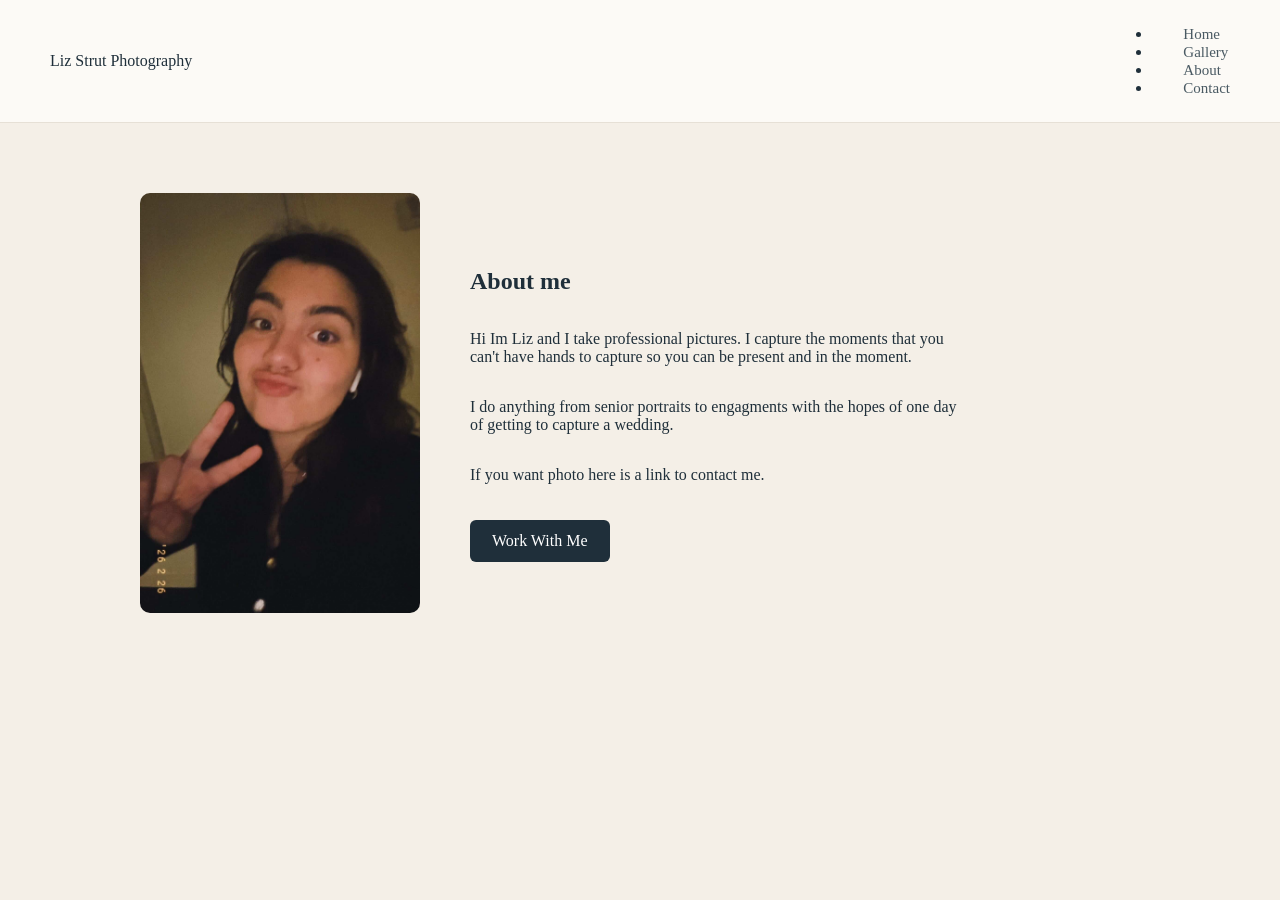
<file: about.html>
<!DOCTYPE html>
<html lang="en">
    <head>
        <meta charset="UTF-8" />
        <meta name="viewport" content="width=device-width, inital-scale=1.0" />
        <title> About | Liz Strut </title>
       <link rel="stylesheet" href="style.css">
        </head>
         <body>

       <header class="site-header">
        <div class="logo"> Liz Strut Photography </div>
        <nav>
            <li><a href="index.html">Home</a></li>
            <li><a href="gallery.html">Gallery</a></li>
            <li><a href="about.html" class="active">About</a></li>
            <li><a href="contact.html" class="contact.html"> Contact </a></li>
        </ul>
        </nav>
       </header>

       

       <section class="about">
        <div class="about-container">

        <div class="about-image">
            <img src="asset/Liz.JPG" alt="Liz - Photographer">
        </div>

            <div class="about-text">
                <h1>About me </h1>

                <p> Hi Im Liz and I take professional pictures. I capture the moments that you can't
                    have hands to capture so you can be present and in the moment. 
                </p>

                <p> 
                    I do anything from senior portraits to engagments with the hopes of one day of getting to
                    capture a wedding.
                </p>

                <p> 
                    If you want photo here is a link to contact me. 
                </p>

                 <a href="contact.html" class="about-btn"> Work With Me </a>
            </div>

        </div>
         
       </section>
    </body>
</html>
</file>
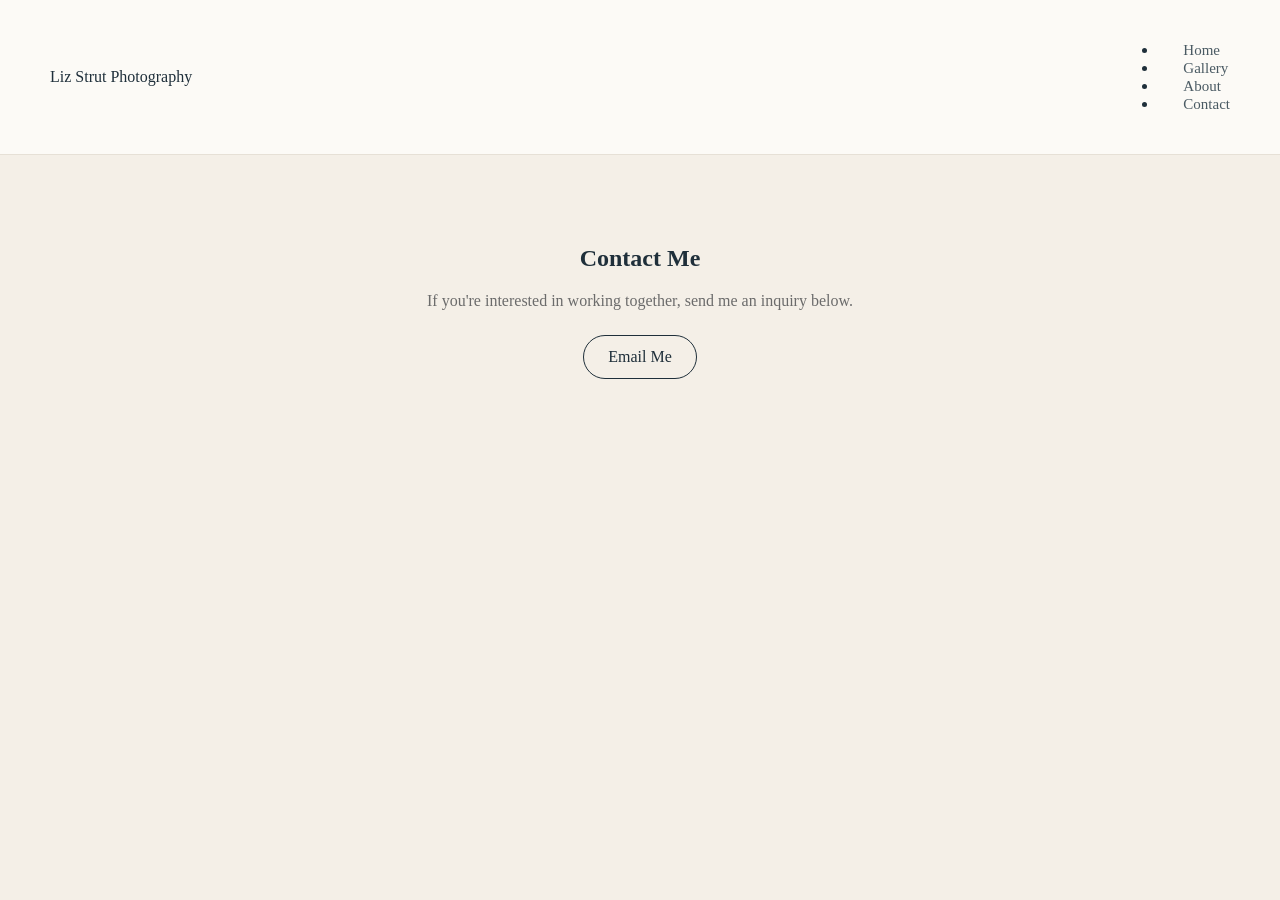
<file: contact.html>
<!DOCTYPE html>
<html lang="en"
<head>
    <meta charset="UTF-8">
    <meta name="viewport" content="width=device-width, initial-scale=1.0">
    <title>Contact | Liz Strut </title>
    <link rel="stylesheet" href="style.css">
</head>

<body>

    <header class="site-header">
        <div class="logo"> Liz Strut Photography </div>
        <nav>
            <ul>
                <li><a href="index.html">Home</a></li>
                <li><a href="gallery.html">Gallery</a></li>
                <li><a href="about.html">About</a></li>
                <li><a href="contact.html">Contact</a></li>
            </ul>
        </nav>
    </header>

    <section class="contact">
        <div class="contact-container">

            <h1> Contact Me </h1>

            <p> If you're interested in working together, send me an inquiry below.</p>

            <a href="mailto:lizstrut1@gmail.com" class="contact-button"> Email Me </a>
           

            </form>
        </div>
    </section>
</body>
</file>
<file: style.css>
body {
    margin: 0;
    font-family: Georgia, serif;
    background-color: #f4efe7;
    color: #1f2f3a; /* navy blue text color */
}

 header {
    display: flex;
    justify-content: space-between;
    align-items: center;
    padding: 25px 50px;
    background-color: #fcfaf6; /* warm white color */
    border-bottom: 1px solid #e6e0d6; /
 }

 header h1 {
    font-size: 20px;
    letter-spacing: 1px;
    color: #1f2f3a;
 }

 nav a {
    margin-left: 25px;
    text-decoration: none;
    color: #4a5a63;
    font-size: 15px;
    transition: 0.3s;
 }

 nav a:hover {
    color: #1f2f3a;
 }

 .hero {
    min-height: 60vh;
    padding: 60px 20px;
    display: flex;
    flex-direction: column;
    justify-content: center;
    align-items: center;
    text-align: center;
 }

 .hero h2 {
    font-size: 2.5rem;
    max-width: 600px;
 }

 .hero button {
    padding: 10px 20px;
    font-size: 1rem;
 }

    .hero p {
    font-size: 18px;
    color: #6b6b6b;
    margin-bottom: 30px;
 }

 button{
    padding: 12px 24px;
    border: 1px solid #1f2f3a;
    background-color: transparent;
    color: #1f2f3a;
    border-radius: 30px;
    cursor: pointer;
    transition: 0.3s;
 }

    button:hover {
        background-color: #1f2f3a;
        color: #fcfaf6;
    }


  .image-row {
    display: flex;
    justify-content: center;
    align-items: flex-start;
    gap: 40px;
    flex-wrap: wrap;
  }

  .image-box {
   display: flex;
  }

  .image-box img {
    height: 500px;
    width: auto;
    display: block;
    border-radius: 12px;
  }

    .preview {
        text-align: center;
        padding: 80px 20px;
        background-color: #fcfaf6;
    }

    .preview h3 {
       text-align: center;
       padding: 80px 20px;
       background-color: #fcfaf6;
    }

    .preview p {
        color: #6b6b6b;
    }

    .contact {
        text-align: center;
        padding: 100px 20px;
        display: flex;
        background-color: #f4efe7;
        max-width: 600px;
        margin: 0 auto;
    }

    .contact-box {
        background-color: #fcfaf6;
        padding: 50px 40px;
        border-radius: 12px;
        max-width: 500px;
        width: 100%;
        text-align: center;
        border: 1px solid #e6e0d6;
    }

    .contact h3 {
        font-size: 24px;
        font-weight: normal;
        margin-bottom: 10px;
        color: #1f2f3a;
    }

    .contact p{
        font-size: 16px;
        color: #6b6b6b;
        margin-bottom: 25px;
    }

    .contact-button {
        display: inline-block;
        padding: 12px 24px;
        border: 1px solid #1f2f3a;
        border-radius: 30px;
        text-decoration: none;
        color: #1f2f3a;
        background-color: transparent;
        transition: 0.3s;
    }

    .contact-button:hover {
        background-color: #1f2f3a;
        color: #fcfaf6;
    }

    .gallery-page {
        max-width: 1100px;
        margin: 0 auto;
        padding: 40px 20px;
    }

    .gallery-folder {
        margin-bottom: 60px;
    }

    .gallery-folder h2 {
        font-size: 2rem;
        margin-bottom: 20px;
        color: #1f2f3a;
        border-bottom: 2px solid #d8cbb8;
        padding-bottom: 10px;
    } 
    
    .gallery-menu-page {
        max-width: 1000px;
        margin: 0 auto;
        padding: 80px 20px;
        text-align: center;
    }

    .gallery-menu-page h1 {
        font-size: 3rem;
        margin-bottom: 10px;
    }

    .gallery-menu-page p {
        margin-bottom: 40px;
        font-size: 1.1rem;
    }

    .gallery-menu-grid {
        display: grid;
        grid-template-columns: repeat(2, 1fr);
        gap: 20px;
        max-width: 700px;
        margin: 0 auto;
    }

   .gallery-menu-card {
        display: block;
        padding: 15px;
        border: 1px solid #d8d8d8;
        border-radius: 12px;
        text-decoration: none;
        color: #333;
        background: #f8f8f8;
        font-size: 1.2rem;
    }

    .gallery-menu-card img {
        width: 100%;
        height: 220px;
        object-fit: cover;
        display: block;
        border-radius: 12px;
    }
   .gallery-collection-page {
    max-width: 1100px;
    margin: 0 auto;
    padding: 50px 20px;
    text-align: center;
   }

   .gallery-menu-card p {
    margin-top: 20px;
    margin-bottom: 10px;
    text-align: center;
   }

   .gallery-collection-page h1 {
    font-size: 2.6rem;
    margin-bottom: 30px;
   }

   .full-image-gallery {
   column-count: 3;
   column-gap: 20px;
   max-width: 1300px;
    margin: 0 auto;
   }

   .full-image-gallery img {
    width: 100%;
   height: auto;
    display: block;
    margin-bottom: 20px;
    border-radius: 12px;
    break-inside: avoid;
   }

    @media (max-width: 900px) {
        .full-image-gallery {
           column-count: 2;
        }
    }

    @media (max-width: 600px) {
        .full-image-gallery {
              column-count: 1;
        }
    }

    .full-image-gallery img {
    cursor: pointer;
    }

   .lightbox {
   display: none;
    position: fixed;
    inset: 0;
    background: rgba(0, 0, 0, 0.9);
    justify-content: center;
    align-items: center;
    z-index: 9999;
    padding: 30px;
   }
   
   .lightbox-content {
    max-width: 90%;
    max-height: 90%;
    border-radius: 10px;
    box-shadow: 0 10px 30px rgba(0, 0, 0, 0.4);
   }

   .lightbox-close {
    position: absolute;
    top: 20px;
    right: 30px;
    font-size: 42px;
    color: #fff;
    cursor: pointer;
    font-weight: bold;
   }

   .about {
    padding: 70px 20px;
   }

   .about-container {
    display: flex;
    align-items: center;
    gap: 50px;
    max-width: 1000px;
    margin: 0 auto;
    flex-wrap: wrap;
   }

   .about-image img {
    width: 280px;
    border-radius: 10px;
   }

   .about-text {
    max-width: 500px;
    display: flex;
    flex-direction: column;
   }

   .about-btn {
    display: inline-block;
    margin-top: 20px;
    padding: 12px 22px;
    background-color: #1f2f3a;
    color: white;
    text-decoration: none;
    border-radius: 6px;

    align-self: flex-start;
   }

   .contact {
    padding: 70px 20px;
   }

   .contact-container {
    max-width: 600px;
    margin: 0 auto;
    text-align: center;
   }

   form {
    display: flex;
    flex-direction: column;
    gap: 15px;
    margin-top: 20px;
   }

   input, textarea {
    padding: 12px;
    border-radius: 6px;
    border: 1px solid #ccc;
   }

   button {
    padding: 12px;
    background-color: #1a2a44;
    color: white;
    border: none;
    border-radius: 6px;
   }
</file>
